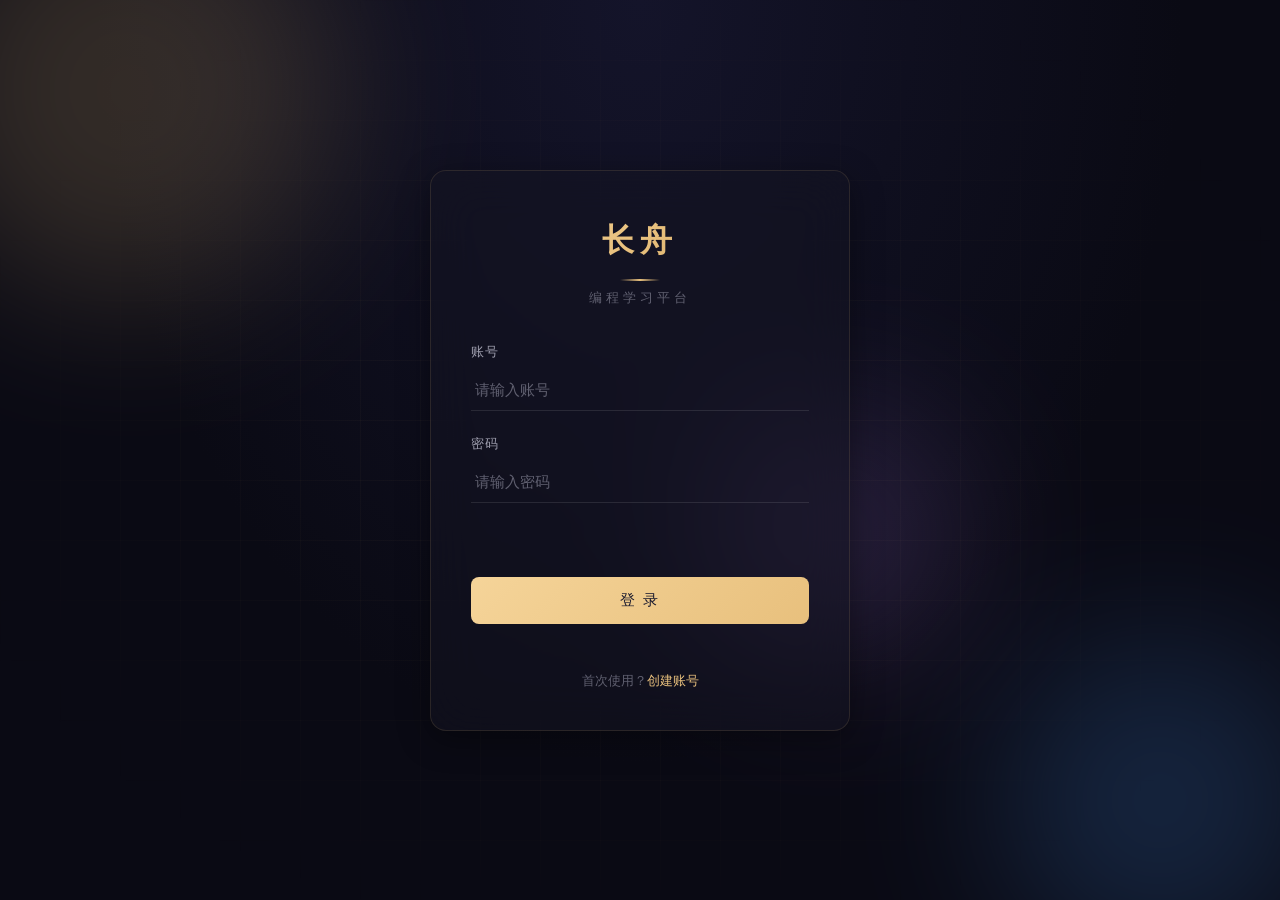
<file: index.html>
<!DOCTYPE html>
<!-- deploy: 2026-07-05 v2 -->
<html lang="zh-CN">
<head>
  <meta charset="UTF-8">
  <meta name="viewport" content="width=device-width, initial-scale=1.0">
  <title>长舟 · 编程学习平台</title>
  <!-- 使用系统本地字体，已移除 Google Fonts 以避免国内加载卡顿 -->
  <link rel="stylesheet" href="css/style.css">
</head>
<body>

  <!-- 动画背景 -->
  <div class="bg-canvas">
    <div class="bg-grid"></div>
    <div class="bg-orb"></div>
    <div class="bg-orb"></div>
    <div class="bg-orb"></div>
  </div>

  <!-- 登录 / 注册 -->
  <div class="page">
    <div class="auth-card">
      <div class="auth-logo">
        <div class="brand">长舟</div>
        <div class="divider"></div>
        <div class="tagline">编程学习平台</div>
      </div>

      <!-- 登录表单 -->
      <form id="loginForm" class="auth-form" style="display:none;">
        <div class="form-group">
          <label for="loginUser">账号</label>
          <input type="text" id="loginUser" placeholder="请输入账号" autocomplete="username" required>
        </div>
        <div class="form-group">
          <label for="loginPass">密码</label>
          <input type="password" id="loginPass" placeholder="请输入密码" autocomplete="current-password" required>
        </div>
        <div class="auth-error" id="loginError"></div>
        <button type="submit" class="btn-primary">登 录</button>
        <div class="auth-toggle">
          首次使用？<a id="toRegister">创建账号</a>
        </div>
      </form>

      <!-- 注册表单 -->
      <form id="registerForm" class="auth-form" style="display:none;">
        <div class="form-group">
          <label for="regKey">注册密钥</label>
          <input type="password" id="regKey" placeholder="请输入注册密钥" autocomplete="off" required>
          <div class="field-hint">需要密钥才能注册，请联系管理员获取</div>
        </div>
        <div class="form-group">
          <label for="regUser">设置账号</label>
          <input type="text" id="regUser" placeholder="自定义你的账号" autocomplete="username" required>
        </div>
        <div class="form-group">
          <label for="regPass">设置密码</label>
          <input type="password" id="regPass" placeholder="自定义你的密码" autocomplete="new-password" required>
        </div>
        <div class="form-group">
          <label for="regPass2">确认密码</label>
          <input type="password" id="regPass2" placeholder="再次输入密码" autocomplete="new-password" required>
        </div>
        <div class="form-group form-check">
          <label class="check-label">
            <input type="checkbox" name="regIsAdmin" value="1">
            <span class="check-text">设为管理员</span>
          </label>
          <div class="field-hint">管理员可上传、删除 PPT 资料</div>
        </div>
        <div class="auth-error" id="regError"></div>
        <button type="submit" class="btn-primary">创 建 账 号</button>
        <div class="auth-toggle">
          已有账号？<a id="toLogin">返回登录</a>
        </div>
      </form>
    </div>
  </div>

  <script src="js/auth.js"></script>
</body>
</html>
</file>
<file: css/style.css>
/* ============================================
   长舟编程学习平台 - 全局样式表
   主题：高级深色 + 暖金质感
   ============================================ */

/* ---------- CSS 变量 ---------- */
:root {
  /* 背景色系 */
  --bg-primary: #0a0a14;
  --bg-secondary: #12121f;
  --bg-card: rgba(20, 20, 35, 0.5);
  --bg-card-hover: rgba(28, 28, 50, 0.65);
  --bg-input: rgba(255, 255, 255, 0.03);

  /* 金色主调 */
  --gold: #e8c07d;
  --gold-bright: #f5d499;
  --gold-dim: rgba(232, 192, 125, 0.2);
  --gold-glow: rgba(232, 192, 125, 0.35);

  /* 三张卡片各自的主题色 */
  --c-scratch: #f0a040;
  --c-scratch-glow: rgba(240, 160, 64, 0.25);
  --c-python: #4a9eff;
  --c-python-glow: rgba(74, 158, 255, 0.25);
  --c-cpp: #b07de8;
  --c-cpp-glow: rgba(176, 125, 232, 0.25);

  /* 文字 */
  --text-primary: #f0f0f0;
  --text-secondary: #a0a0b0;
  --text-muted: #606070;

  /* 边框 / 阴影 */
  --border: rgba(232, 192, 125, 0.12);
  --border-hover: rgba(232, 192, 125, 0.4);
  --shadow-card: 0 8px 32px rgba(0, 0, 0, 0.4);
  --shadow-hover: 0 24px 64px rgba(0, 0, 0, 0.5);

  /* 圆角 / 过渡 */
  --radius: 16px;
  --radius-sm: 8px;
  --transition: 0.45s cubic-bezier(0.4, 0, 0.2, 1);
  --transition-fast: 0.2s cubic-bezier(0.4, 0, 0.2, 1);

  /* 字体（优先系统本地字体，避免依赖被墙的 Google Fonts） */
  --font-serif: 'Songti SC', 'STSong', 'SimSun', '宋体', Georgia, serif;
  --font-sans: 'PingFang SC', 'Microsoft YaHei', '微软雅黑', -apple-system, BlinkMacSystemFont, 'Segoe UI', 'Helvetica Neue', Arial, sans-serif;
}

/* ---------- 重置 ---------- */
* {
  margin: 0;
  padding: 0;
  box-sizing: border-box;
}

html, body {
  height: 100%;
  font-family: var(--font-sans);
  background: var(--bg-primary);
  color: var(--text-primary);
  overflow-x: hidden;
  -webkit-font-smoothing: antialiased;
}

a { color: inherit; text-decoration: none; }

/* ============================================
   动画背景 — 漂浮光球 + 网格
   ============================================ */
.bg-canvas {
  position: fixed;
  inset: 0;
  z-index: 0;
  overflow: hidden;
  background:
    radial-gradient(ellipse at top, #14142a 0%, var(--bg-primary) 60%);
}

.bg-grid {
  position: absolute;
  inset: 0;
  background-image:
    linear-gradient(rgba(232, 192, 125, 0.03) 1px, transparent 1px),
    linear-gradient(90deg, rgba(232, 192, 125, 0.03) 1px, transparent 1px);
  background-size: 60px 60px;
  mask-image: radial-gradient(ellipse at center, black 30%, transparent 80%);
}

.bg-orb {
  position: absolute;
  border-radius: 50%;
  filter: blur(80px);
  opacity: 0.18;
  animation: orb-float 22s infinite ease-in-out;
}
.bg-orb:nth-child(2) { background: var(--gold);        width: 420px; height: 420px; top: -120px; left: -80px;  animation-delay: 0s;   }
.bg-orb:nth-child(3) { background: var(--c-python);     width: 320px; height: 320px; bottom: -60px; right: -40px; animation-delay: -7s;  }
.bg-orb:nth-child(4) { background: var(--c-cpp);        width: 260px; height: 260px; top: 45%; left: 55%;        animation-delay: -14s; }

@keyframes orb-float {
  0%, 100% { transform: translate(0, 0) scale(1); }
  33%      { transform: translate(120px, -60px) scale(1.12); }
  66%      { transform: translate(-60px, 100px) scale(0.88); }
}

/* ============================================
   通用容器
   ============================================ */
.page {
  position: relative;
  z-index: 1;
  min-height: 100vh;
  display: flex;
  align-items: center;
  justify-content: center;
  padding: 24px;
}

/* ============================================
   登录 / 注册卡片
   ============================================ */
.auth-card {
  width: 100%;
  max-width: 420px;
  background: var(--bg-card);
  backdrop-filter: blur(24px);
  -webkit-backdrop-filter: blur(24px);
  border: 1px solid var(--border);
  border-radius: var(--radius);
  padding: 48px 40px 40px;
  box-shadow: var(--shadow-card);
  animation: card-in 0.7s cubic-bezier(0.4, 0, 0.2, 1);
}

@keyframes card-in {
  from { opacity: 0; transform: translateY(30px) scale(0.97); }
  to   { opacity: 1; transform: translateY(0)    scale(1);    }
}

/* Logo 区域 */
.auth-logo {
  text-align: center;
  margin-bottom: 36px;
}
.auth-logo .brand {
  font-family: var(--font-serif);
  font-size: 32px;
  font-weight: 700;
  letter-spacing: 6px;
  background: linear-gradient(135deg, var(--gold-bright), var(--gold), #c9a05a);
  -webkit-background-clip: text;
  background-clip: text;
  -webkit-text-fill-color: transparent;
}
.auth-logo .tagline {
  margin-top: 8px;
  font-size: 13px;
  letter-spacing: 4px;
  color: var(--text-muted);
}
.auth-logo .divider {
  width: 40px;
  height: 2px;
  margin: 16px auto 0;
  background: linear-gradient(90deg, transparent, var(--gold), transparent);
}

/* 表单 */
.auth-form { display: flex; flex-direction: column; gap: 24px; }

.form-group { position: relative; }
.form-group label {
  display: block;
  font-size: 13px;
  color: var(--text-secondary);
  margin-bottom: 8px;
  letter-spacing: 1px;
  transition: color var(--transition-fast);
}
.form-group input {
  width: 100%;
  padding: 12px 4px;
  font-size: 15px;
  font-family: var(--font-sans);
  color: var(--text-primary);
  background: transparent;
  border: none;
  border-bottom: 1.5px solid rgba(255, 255, 255, 0.1);
  outline: none;
  transition: border-color var(--transition);
}
.form-group input::placeholder { color: var(--text-muted); }
.form-group input:focus { border-bottom-color: var(--gold); }
.form-group input:focus ~ label,
.form-group input:not(:placeholder-shown) ~ label {
  color: var(--gold);
}

/* 按钮 */
.btn-primary {
  width: 100%;
  padding: 14px;
  margin-top: 8px;
  font-size: 15px;
  font-weight: 500;
  letter-spacing: 2px;
  color: #1a1a2e;
  background: linear-gradient(135deg, var(--gold-bright), var(--gold));
  border: none;
  border-radius: var(--radius-sm);
  cursor: pointer;
  transition: all var(--transition);
  position: relative;
  overflow: hidden;
}
.btn-primary::before {
  content: '';
  position: absolute;
  top: 0; left: -100%;
  width: 100%; height: 100%;
  background: linear-gradient(90deg, transparent, rgba(255,255,255,0.4), transparent);
  transition: left 0.5s ease;
}
.btn-primary:hover {
  box-shadow: 0 8px 24px var(--gold-glow);
  transform: translateY(-2px);
}
.btn-primary:hover::before { left: 100%; }
.btn-primary:active { transform: translateY(0); }

/* 切换登录 / 注册 */
.auth-toggle {
  text-align: center;
  margin-top: 24px;
  font-size: 13px;
  color: var(--text-muted);
}
.auth-toggle a {
  color: var(--gold);
  cursor: pointer;
  transition: color var(--transition-fast);
}
.auth-toggle a:hover { color: var(--gold-bright); text-decoration: underline; }

/* 错误提示 */
.auth-error {
  color: #ff6b6b;
  font-size: 13px;
  text-align: center;
  min-height: 18px;
  transition: opacity var(--transition-fast);
}

/* 字段提示文字 */
.field-hint {
  margin-top: 6px;
  font-size: 11px;
  color: var(--text-muted);
  letter-spacing: 0.5px;
}

/* 复选框样式 */
.form-check {
  margin-top: -4px;
}
.check-label {
  display: flex !important;
  align-items: center;
  gap: 8px;
  cursor: pointer;
  font-size: 14px;
  color: var(--text-secondary);
  margin-bottom: 0 !important;
}
.check-label input[type="checkbox"] {
  width: 16px;
  height: 16px;
  accent-color: var(--gold);
  cursor: pointer;
}
.check-text {
  user-select: none;
}

/* ============================================
   仪表盘页面
   ============================================ */
.dashboard {
  position: relative;
  z-index: 1;
  min-height: 100vh;
  display: flex;
  flex-direction: column;
}

/* 顶部导航 */
.top-bar {
  display: flex;
  align-items: center;
  justify-content: space-between;
  padding: 20px 48px;
  border-bottom: 1px solid var(--border);
  backdrop-filter: blur(12px);
  background: rgba(10, 10, 20, 0.4);
}
.top-bar .brand-mini {
  font-family: var(--font-serif);
  font-size: 20px;
  font-weight: 700;
  letter-spacing: 3px;
  background: linear-gradient(135deg, var(--gold-bright), var(--gold));
  -webkit-background-clip: text;
  background-clip: text;
  -webkit-text-fill-color: transparent;
}
.top-bar .nav-right {
  display: flex;
  align-items: center;
  gap: 20px;
}
.top-bar .welcome {
  font-size: 14px;
  color: var(--text-secondary);
}
.top-bar .welcome span { color: var(--gold); }
.admin-badge {
  display: inline-block;
  margin-left: 8px;
  padding: 2px 10px;
  font-size: 11px;
  color: #1a1a2e;
  background: linear-gradient(135deg, var(--gold-bright), var(--gold));
  border-radius: 10px;
  font-weight: 500;
  letter-spacing: 1px;
  vertical-align: middle;
}
.btn-logout {
  padding: 8px 20px;
  font-size: 13px;
  color: var(--text-secondary);
  background: transparent;
  border: 1px solid var(--border);
  border-radius: var(--radius-sm);
  cursor: pointer;
  transition: all var(--transition);
}
.btn-logout:hover {
  color: #ff6b6b;
  border-color: rgba(255, 107, 107, 0.4);
}

/* 主体内容 */
.dash-main {
  flex: 1;
  display: flex;
  flex-direction: column;
  align-items: center;
  justify-content: center;
  padding: 40px 48px;
}
.dash-title {
  font-family: var(--font-serif);
  font-size: 28px;
  font-weight: 700;
  letter-spacing: 4px;
  margin-bottom: 12px;
  text-align: center;
}
.dash-subtitle {
  font-size: 14px;
  color: var(--text-muted);
  letter-spacing: 2px;
  margin-bottom: 56px;
  text-align: center;
}

/* 三张卡片 */
.cards-row {
  display: flex;
  gap: 32px;
  flex-wrap: wrap;
  justify-content: center;
  max-width: 1200px;
  width: 100%;
}

.card {
  --card-color: var(--gold);
  --card-glow: var(--gold-glow);

  position: relative;
  width: 300px;
  height: 380px;
  background: var(--bg-card);
  backdrop-filter: blur(16px);
  -webkit-backdrop-filter: blur(16px);
  border: 1px solid var(--border);
  border-radius: var(--radius);
  padding: 40px 32px;
  display: flex;
  flex-direction: column;
  align-items: center;
  justify-content: center;
  text-align: center;
  cursor: pointer;
  overflow: hidden;
  transition: transform var(--transition), box-shadow var(--transition),
              border-color var(--transition), background var(--transition);
  animation: card-in 0.6s cubic-bezier(0.4, 0, 0.2, 1) both;
}
.card:nth-child(1) { animation-delay: 0.1s; }
.card:nth-child(2) { animation-delay: 0.25s; }
.card:nth-child(3) { animation-delay: 0.4s; }

/* 各卡片主题色 */
.card[data-card="scratch"] { --card-color: var(--c-scratch); --card-glow: var(--c-scratch-glow); }
.card[data-card="python"]  { --card-color: var(--c-python);  --card-glow: var(--c-python-glow); }
.card[data-card="cpp"]     { --card-color: var(--c-cpp);     --card-glow: var(--c-cpp-glow); }

/* 闪光扫过 */
.card::before {
  content: '';
  position: absolute;
  top: 0; left: -100%;
  width: 60%; height: 100%;
  background: linear-gradient(90deg, transparent, rgba(255, 255, 255, 0.08), transparent);
  transition: left 0.7s ease;
  pointer-events: none;
}

/* 顶部渐变光带 */
.card::after {
  content: '';
  position: absolute;
  top: 0; left: 0; right: 0;
  height: 3px;
  background: var(--card-color);
  opacity: 0;
  transition: opacity var(--transition);
}

/* 悬停动效 */
.card:hover {
  transform: translateY(-12px);
  background: var(--bg-card-hover);
  border-color: var(--card-color);
  box-shadow:
    var(--shadow-hover),
    0 0 48px var(--card-glow);
}
.card:hover::before { left: 130%; }
.card:hover::after  { opacity: 1; }

/* 卡片图标 */
.card-icon {
  width: 72px;
  height: 72px;
  margin-bottom: 28px;
  color: var(--text-secondary);
  transition: color var(--transition), transform var(--transition);
}
.card-icon svg { width: 100%; height: 100%; }
.card:hover .card-icon {
  color: var(--card-color);
  transform: scale(1.15) translateY(-4px);
}

/* 卡片标题 */
.card-title {
  font-family: var(--font-serif);
  font-size: 22px;
  font-weight: 700;
  letter-spacing: 3px;
  margin-bottom: 12px;
  transition: color var(--transition);
}
.card:hover .card-title { color: var(--card-color); }

/* 卡片描述 */
.card-desc {
  font-size: 13px;
  line-height: 1.8;
  color: var(--text-muted);
  letter-spacing: 1px;
  transition: color var(--transition);
}
.card:hover .card-desc { color: var(--text-secondary); }

/* 卡片底部"进入"提示 */
.card-enter {
  margin-top: 24px;
  font-size: 13px;
  letter-spacing: 3px;
  color: transparent;
  transition: color var(--transition);
  display: flex;
  align-items: center;
  gap: 8px;
}
.card-enter::after {
  content: '→';
  transition: transform var(--transition);
}
.card:hover .card-enter { color: var(--card-color); }
.card:hover .card-enter::after { transform: translateX(6px); }

/* ============================================
   响应式
   ============================================ */
@media (max-width: 768px) {
  .top-bar { padding: 16px 24px; }
  .top-bar .welcome { display: none; }
  .dash-main { padding: 24px; }
  .dash-title { font-size: 22px; }
  .cards-row { gap: 20px; }
  .card { width: 100%; max-width: 340px; height: 340px; }
  .auth-card { padding: 36px 28px 32px; }
}

@media (max-width: 480px) {
  .auth-logo .brand { font-size: 26px; letter-spacing: 4px; }
  .dash-title { font-size: 20px; letter-spacing: 2px; }
}
</file>
